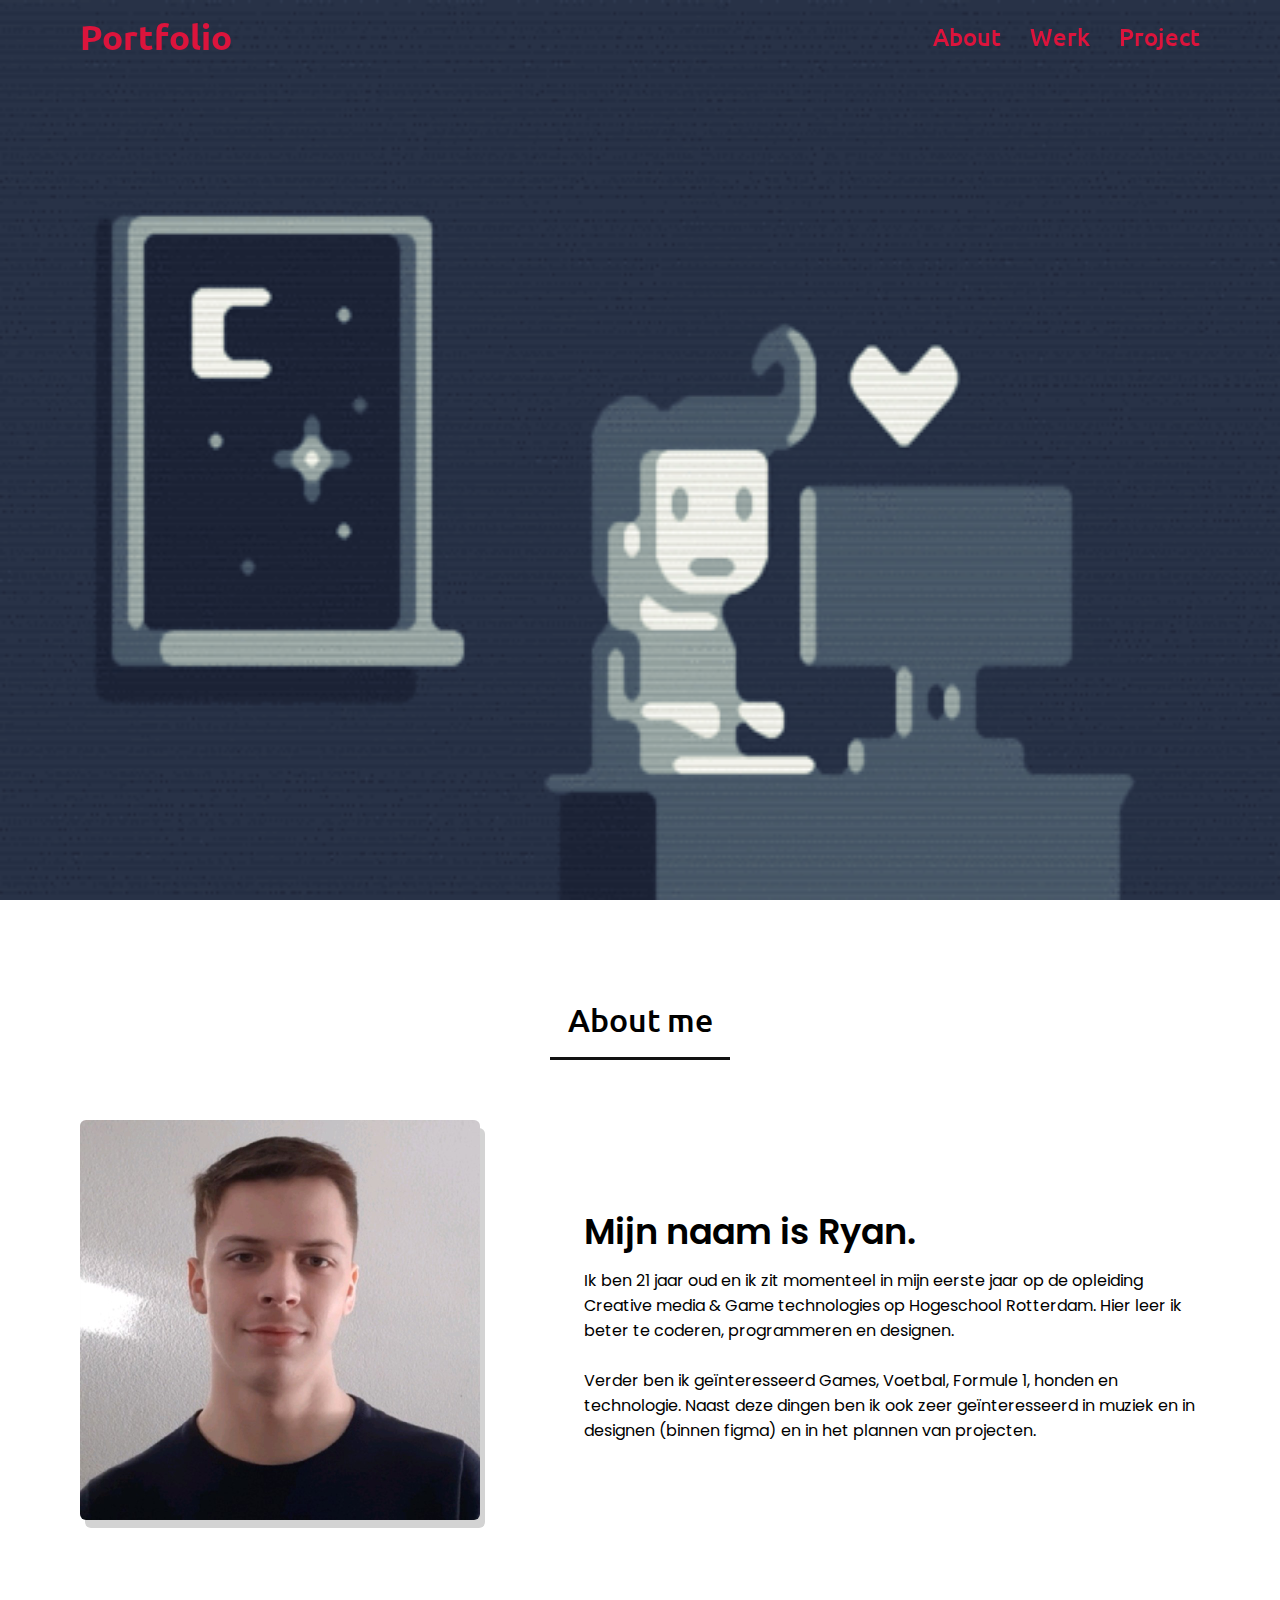
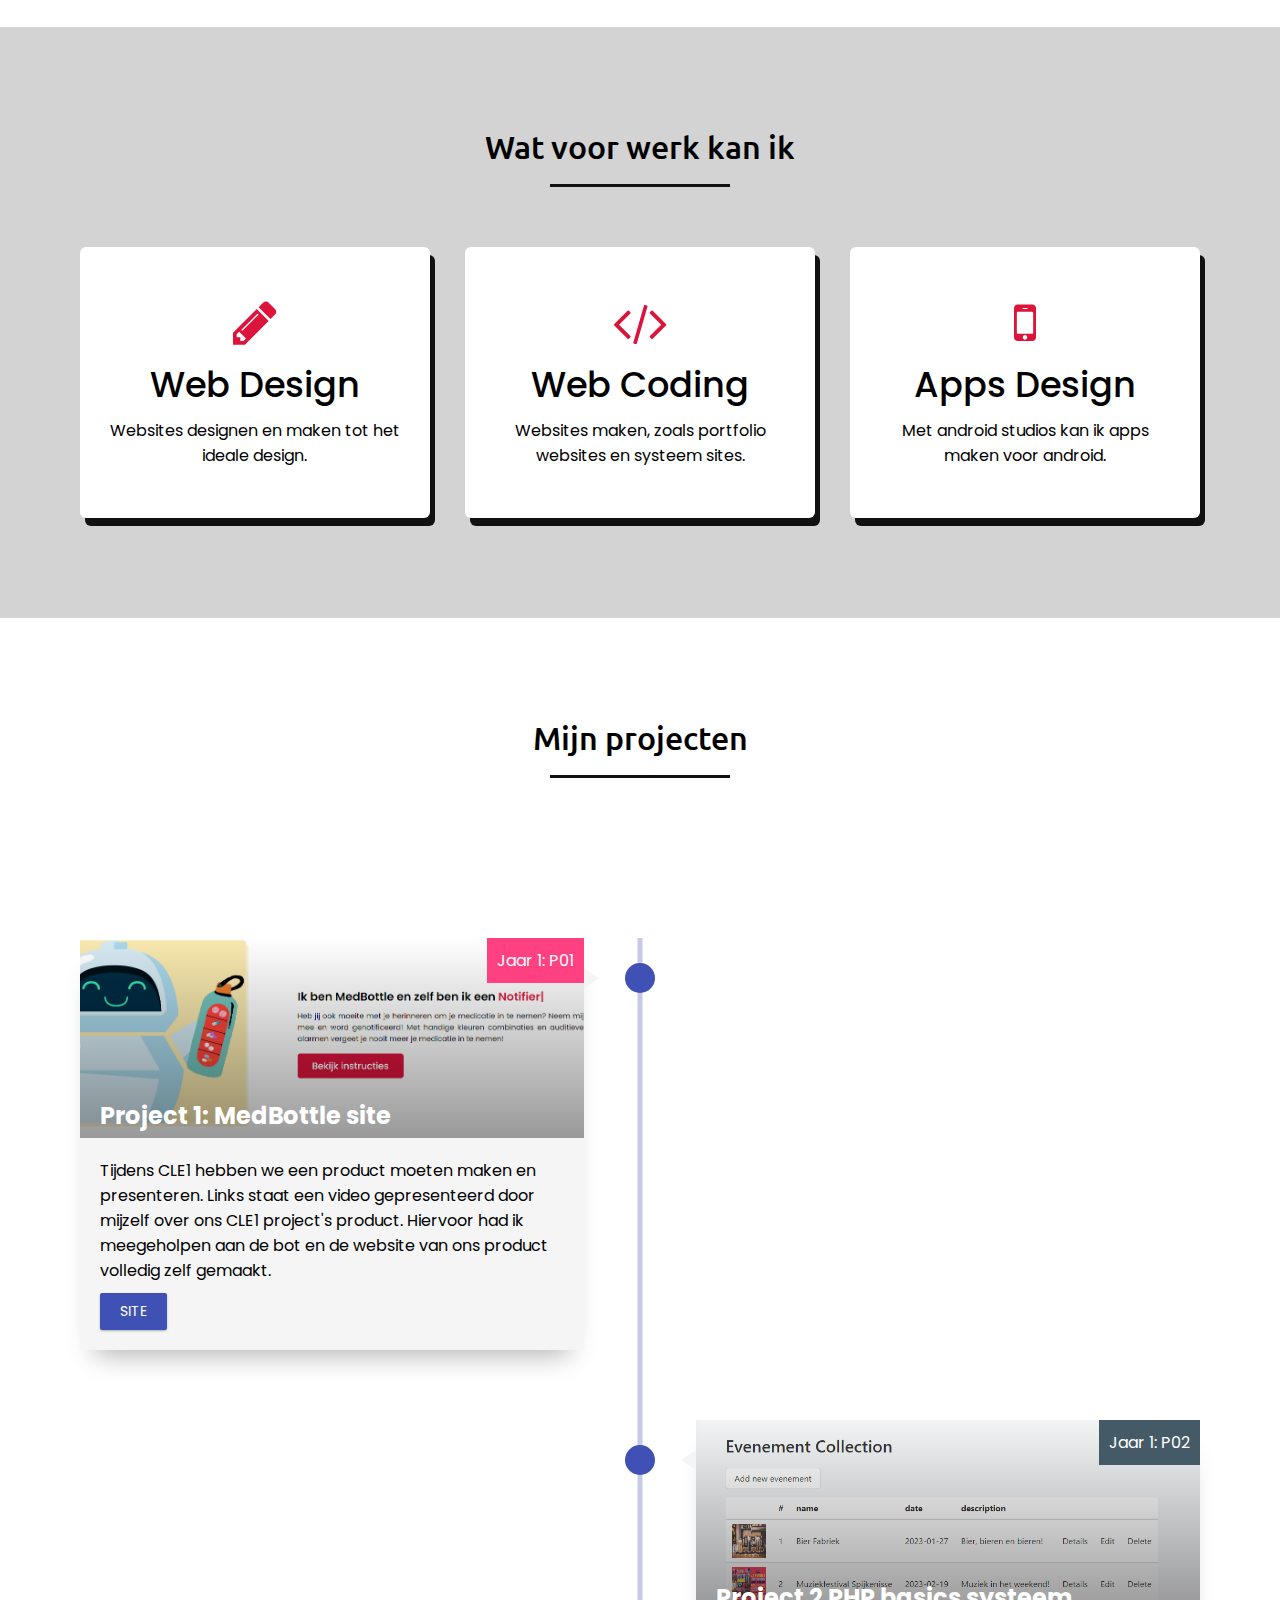
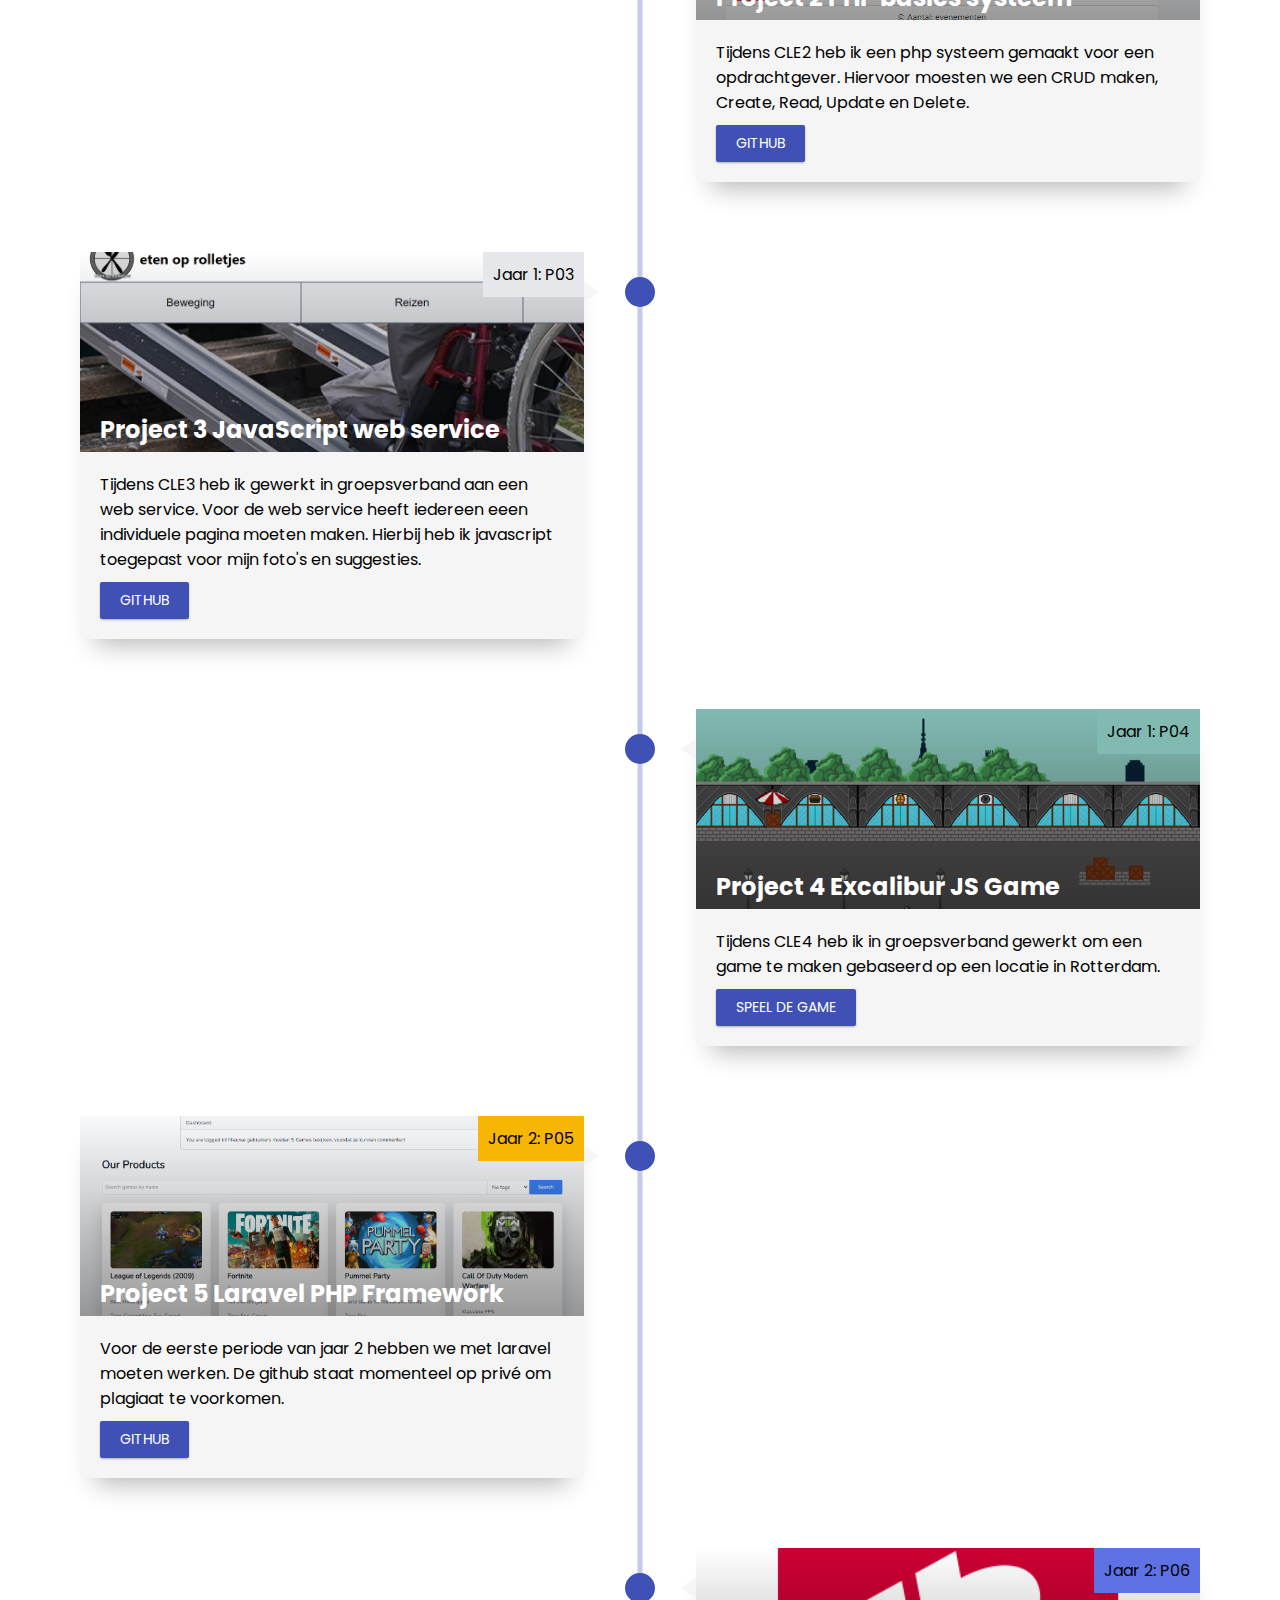
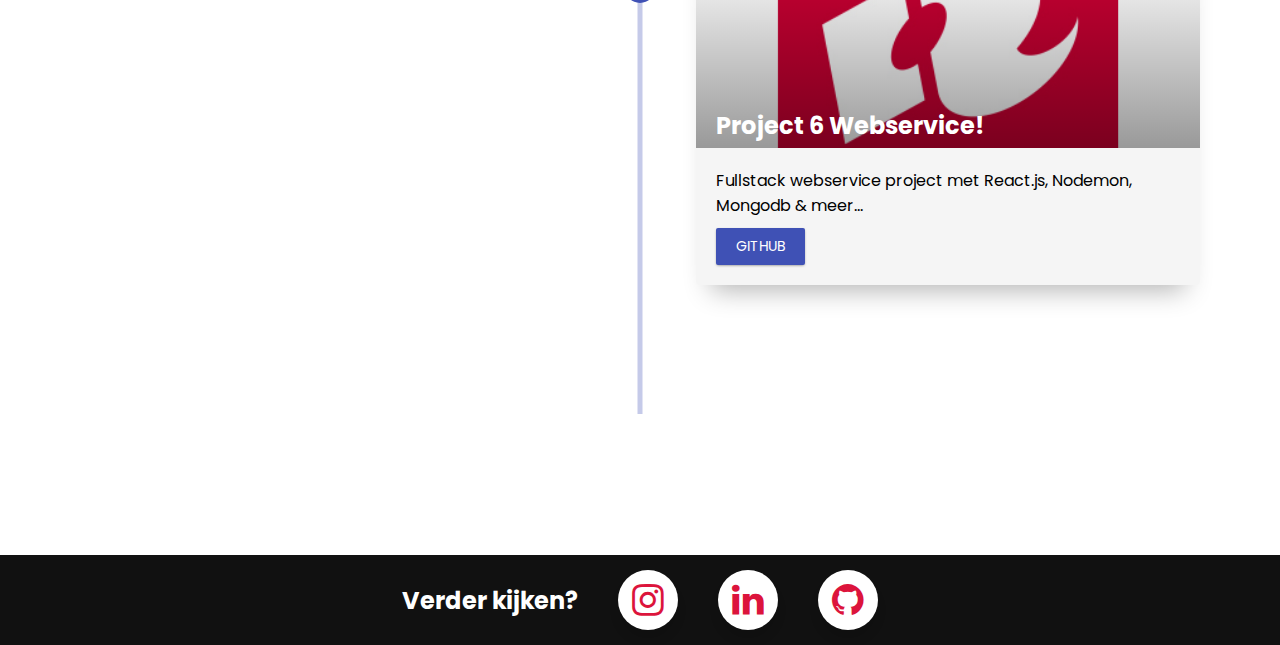
<file: index.html>
<!DOCTYPE html>
<html lang="en">

<head>
    <meta charset="UTF-8">
    <meta http-equiv="X-UA-Compatible" content="IE=edge">
    <meta name="viewport" content="width=device-width, initial-scale=1.0">
    <title>Ryan de Man Portfolio</title>
    <link rel="icon" type="image/x-icon" href="./images/logohr.jpg">
    <link rel="stylesheet" href="portfolio.css">
    <script src="https://code.jquery.com/jquery-3.5.1.min.js"></script>
    <link rel="stylesheet" href="https://cdnjs.cloudflare.com/ajax/libs/font-awesome/4.7.0/css/font-awesome.min.css">
</head>

<body>
    <div class="scroll-up-btn">
        <i class="fa fa-angle-up"></i>
    </div>
    <header>
        <nav class="navbar">
            <div class="max-width">
                <div class="logo"><a href="#"><span>Portfolio</span></a></div>
                <ul class="menu">
                    <li><a href="#about" class="menu-btn">About</a></li>
                    <li><a href="#werk" class="menu-btn">Werk</a></li>
                    <li><a href="#werkvr" class="menu-btn">Project</a></li>
                </ul>
                <div class="menu-btn">
                    <i class="fa fa-bars"></i>
                </div>
            </div>
        </nav>
    </header>
    <main>
        <!-- home section start -->
        <section class="home" id="home">
            <div class="max-width">
                <div class="home-content">
                    <div class="text-1"></div>
                    <div class="text-2"></div>
                    <div class="text-3"></div>
                </div>
            </div>
        </section>

        <!-- about section start -->
        <section class="about" id="about">
            <div class="max-width">
                <h2 class="title">About me</h2>
                <div class="about-content">
                    <div class="column left">
                        <img src="images/ryandm.jpg" alt="">
                    </div>
                    <div class="column right">
                        <div class="text">Mijn naam is Ryan.<span class="typing-2"></span></div>
                        <p>Ik ben 21 jaar oud en ik zit momenteel in mijn eerste jaar op de opleiding Creative media & Game technologies op Hogeschool Rotterdam. 
                            Hier leer ik beter te coderen, programmeren en designen.
                        </p>
                        <br>
                        <p>Verder ben ik geïnteresseerd Games, Voetbal, Formule 1, honden en technologie. Naast deze dingen ben ik ook zeer geïnteresseerd in muziek en 
                            in designen (binnen figma) en in het plannen van projecten.
                        </p>
                    </div>
                </div>
            </div>
        </section>

        <!-- Werk service start -->
        <section class="services" id="werk">
            <div class="max-width">
                <h2 class="title">Wat voor werk kan ik</h2>
                <div class="serv-content">
                    <div class="card">
                        <div class="box">
                            <i class="fa fa-pencil"></i>
                            <div class="text">Web Design</div>
                            <p>Websites designen en maken tot het ideale design.</p>
                        </div>
                    </div>
                    <div class="card">
                        <div class="box">
                            <i class="fa fa-code"></i>

                            <div class="text">Web Coding</div>
                            <p>Websites maken, zoals portfolio websites en systeem sites. </p>
                        </div>
                    </div>
                    <div class="card">
                        <div class="box">
                            <i class="fa fa-mobile"></i>
                            <div class="text">Apps Design</div>
                            <p>Met android studios kan ik apps maken voor android.</p>
                        </div>
                    </div>
                </div>
            </div>
        </section>


        <section class="about" id="werkvr">
            <div class="max-width">
                <h2 class="title">Mijn projecten</h2>
                <section class="timeline">
                    <div class="container">
                        <div class="timeline-item">
                            <div class="timeline-img"></div>

                            <div class="timeline-content timeline-card js--fadeInLeft">
                                <div class="timeline-img-header">
                                    <h2>Project 1: MedBottle site</h2>
                                </div>
                                <div class="date">Jaar 1: P01</div>
                                <p>Tijdens CLE1 hebben we een product moeten maken en presenteren. Links staat een video gepresenteerd door mijzelf over ons CLE1 project's product. Hiervoor had ik meegeholpen aan de bot en de website van ons product volledig
                                    zelf gemaakt.</p>
                                <a class="bnt-more" href="https://fireshotryan.github.io/CLEMedBottle/index.html" target="_blank">Site</a>
                            </div>
                        </div>

                        <div class="timeline-item">

                            <div class="timeline-img"></div>

                            <div class="timeline-content timeline-card js--fadeInRight">
                                <div class="timeline-img-header2">
                                    <h2>Project 2 PHP basics systeem</h2>
                                </div>
                                <div class="datetwo">Jaar 1: P02</div>
                                <p>Tijdens CLE2 heb ik een php systeem gemaakt voor een opdrachtgever. Hiervoor moesten we een CRUD maken, Create, Read, Update en Delete.</p>
                                <a class="bnt-more" href="https://github.com/Fireshotryan/Basicevenementen" target="_blank">Github</a>
                            </div>
                        </div>
                        <div class="timeline-item">

                            <div class="timeline-img"></div>

                            <div class="timeline-content timeline-card js--fadeInRight">
                                <div class="timeline-img-header3">
                                    <h2>Project 3 JavaScript web service</h2>
                                </div>
                                <div class="datethree">Jaar 1: P03</div>
                                <p>Tijdens CLE3 heb ik gewerkt in groepsverband aan een web service. Voor de web service heeft iedereen eeen individuele pagina moeten maken. Hierbij heb ik javascript toegepast voor mijn foto's en suggesties.
                                </p>
                                <a class="bnt-more" href="https://xanderkoen.github.io/CLE3/html/voorzieningen.html" target="_blank">Github</a>
                            </div>
                        </div>
                        <div class="timeline-item">

                            <div class="timeline-img"></div>

                            <div class="timeline-content timeline-card js--fadeInRight">
                                <div class="timeline-img-header4">
                                    <h2>Project 4 Excalibur JS Game</h2>
                                </div>
                                <div class="datefour">Jaar 1: P04</div>
                                <p>Tijdens CLE4 heb ik in groepsverband gewerkt om een game te maken gebaseerd op een locatie in Rotterdam.
                                </p>
                                <a class="bnt-more" href="https://thatguythimo.github.io/CLE4Team21/" target="_blank">Speel de game</a>
                            </div>
                        </div>
                        <div class="timeline-item">

                            <div class="timeline-img"></div>

                            <div class="timeline-content timeline-card js--fadeInRight">
                                <div class="timeline-img-header5">
                                    <h2>Project 5 Laravel PHP Framework</h2>
                                </div>
                                <div class="datefive">Jaar 2: P05</div>
                                <p>Voor de eerste periode van jaar 2 hebben we met laravel moeten werken. De github staat momenteel op privé om plagiaat te voorkomen.
                                </p>
                                <a class="bnt-more" href="#" target="_blank">Github</a>
                            </div>
                        </div>
                        <div class="timeline-item">

                            <div class="timeline-img"></div>

                            <div class="timeline-content timeline-card js--fadeInRight">
                                <div class="timeline-img-header6">
                                    <h2>Project 6 Webservice!</h2>
                                </div>
                                <div class="datesix">Jaar 2: P06</div>
                                <p>Fullstack webservice project met React.js, Nodemon, Mongodb & meer...
                                </p>
                                <a class="bnt-more" href="https://github.com/Fireshotryan/Prg06-React" target="_blank">Github</a>
                            </div>
                        </div>
                    </div>

                </section>
        </section>
        <!-- skills section start -->
        <!-- <section class="skills" id="skills">
            <div class="max-width">
                <h2 class="title">Ervaring en skills</h2>
                <div class="skills-content">
                    <div class="column left">
                        <div class="text">Mijn ervaringen en skills</div>
                        <p>Ik heb 3 jaar ervaring op het MBO met coderen, waar ik met HTML, CSS, PHP, JavaScript, Laravel en Wordpress heb gewerkt.</p>
                    </div>
                    <div class="column right">
                        <div class="bars">
                            <div class="info">
                                <span>HTML</span>
                                <span>80%</span>
                            </div>
                            <div class="line html"></div>
                        </div>
                        <div class="bars">
                            <div class="info">
                                <span>CSS</span>
                                <span>75%</span>
                            </div>
                            <div class="line css"></div>
                        </div>
                        <div class="bars">
                            <div class="info">
                                <span>PHP</span>
                                <span>65%</span>
                            </div>
                            <div class="line php"></div>
                        </div>
                        <div class="bars">
                            <div class="info">
                                <span>JavaScript</span>
                                <span>40%</span>
                            </div>
                            <div class="line js"></div>
                        </div>
                        <div class="bars">
                            <div class="info">
                                <span>Laravel</span>
                                <span>60%</span>
                            </div>
                            <div class="line lara"></div>
                        </div>
                        <div class="bars">
                            <div class="info">
                                <span>Wordpress</span>
                                <span>70%</span>
                            </div>
                            <div class="line wordpr"></div>
                        </div>
                    </div>
                </div>
            </div>
        </section> -->

     
    </main>
    <!-- Footer + social media -->
    <footer>
        <div class="wrapper">
            <h2 class="icon">Verder kijken?</h2>
            <a href="https://www.instagram.com/ryanmdeman/" target="_blank" class="icon instagram">
                <div class="tooltip"> Instagram </div>
                <span> <i class="fa fa-instagram"></i> </span> </a>
            <a href="https://www.linkedin.com/in/ryan-de-man/" target="_blank" class="icon linkedin">
                <div class="tooltip"> Linkedin </div>
                <span> <i class="fa fa-linkedin"></i> </span> </a>
            <a href="https://github.com/Fireshotryan" target="_blank" class="icon github">
                <div class="tooltip"> Github </div>
                <span> <i class="fa fa-github"></i> </span> </a>
        </div>
    </footer>
    <script src="script.js"></script>
</body>
<script>
    $(function() {

        window.sr = ScrollReveal();

        if ($(window).width() < 768) {

            if ($('.timeline-content').hasClass('js--fadeInLeft')) {
                $('.timeline-content').removeClass('js--fadeInLeft').addClass('js--fadeInRight');
            }

            sr.reveal('.js--fadeInRight', {
                origin: 'right',
                distance: '300px',
                easing: 'ease-in-out',
                duration: 800,
            });

        } else {

            sr.reveal('.js--fadeInLeft', {
                origin: 'left',
                distance: '300px',
                easing: 'ease-in-out',
                duration: 800,
            });

            sr.reveal('.js--fadeInRight', {
                origin: 'right',
                distance: '300px',
                easing: 'ease-in-out',
                duration: 800,
            });

        }

        sr.reveal('.js--fadeInLeft', {
            origin: 'left',
            distance: '300px',
            easing: 'ease-in-out',
            duration: 800,
        });

        sr.reveal('.js--fadeInRight', {
            origin: 'right',
            distance: '300px',
            easing: 'ease-in-out',
            duration: 800,
        });


    });
</script>

</html>
</file>
<file: portfolio.css>
/*  import google fonts */

@import url('https://fonts.googleapis.com/css2?family=Poppins:wght@400;500;600;700&family=Ubuntu:wght@400;500;700&display=swap');
* {
    margin: 0;
    padding: 0;
    box-sizing: border-box;
    text-decoration: none;
}

html {
    scroll-behavior: smooth;
}


/* custom scroll bar */

::-webkit-scrollbar {
    width: 10px;
}

::-webkit-scrollbar-track {
    background: #f1f1f1;
}

::-webkit-scrollbar-thumb {
    background: #888;
}

::-webkit-scrollbar-thumb:hover {
    background: #555;
}


/* all similar content styling codes */

header {
    font-family: 'Ubuntu', sans-serif;
}

section {
    padding: 100px 0;
}

.max-width {
    max-width: 1300px;
    padding: 0 80px;
    margin: auto;
}

.about,
.services,
.skills,
.teams,
.contact,
footer {
    font-family: 'Poppins', sans-serif;
}

.about .about-content,
.services .serv-content,
.skills .skills-content {
    display: flex;
    flex-wrap: wrap;
    align-items: center;
    justify-content: space-between;
}

.contact .contact-content {
    display: flex;
    flex-wrap: wrap;
    justify-content: space-between;
}

section .title {
    position: relative;
    text-align: center;
    font-size: 2em;
    font-weight: 500;
    margin-bottom: 60px;
    padding-bottom: 20px;
    font-family: 'Ubuntu', sans-serif;
}

section .title::before {
    content: "";
    position: absolute;
    bottom: 0px;
    left: 50%;
    width: 180px;
    height: 3px;
    background: #111;
    transform: translateX(-50%);
}

section .title::after {
    position: absolute;
    bottom: -8px;
    left: 50%;
    font-size: 2em;
    color: crimson;
    padding: 0 5px;
    background: #fff;
    transform: translateX(-50%);
}


/* navbar styling */

.navbar {
    position: fixed;
    width: 100vw;
    z-index: 999;
    padding: 15px 0;
    transition: all 0.3s ease;
}

.navbar.sticky {
    padding: 15px 0;
}

.navbar .max-width {
    display: flex;
    align-items: center;
    justify-content: space-between;
}

.navbar .logo a {
    color: crimson;
    font-size: 2.2em;
    font-weight: 600;
}

.navbar .logo a span {
    transition: all 0.3s ease;
}

.navbar .menu li {
    list-style: none;
    display: inline-block;
}

.navbar .menu li a {
    display: block;
    color: crimson;
    font-size: 1.5em;
    font-weight: 500;
    margin-left: 25px;
    transition: color 0.3s ease;
}

.navbar .menu li a:hover {
    color: crimson;
}

.navbar.sticky .menu li a:hover {
    color: #fff;
}


/* menu btn styling */

.menu-btn {
    color: crimson;
    font-size: 2.0em;
    cursor: pointer;
    display: none;
}

.scroll-up-btn {
    position: fixed;
    height: 45px;
    width: 42px;
    background: crimson;
    right: 30px;
    bottom: 10px;
    text-align: center;
    line-height: 45px;
    color: #fff;
    z-index: 9999;
    font-size: 2.2em;
    border-radius: 6px;
    border-bottom-width: 2px;
    cursor: pointer;
    opacity: 0;
    pointer-events: none;
    transition: all 0.3s ease;
}

.scroll-up-btn.show {
    bottom: 90px;
    opacity: 1;
    pointer-events: auto;
    filter: drop-shadow(6px 6px 12px crimson) invert(25%);
}


/* home section styling */

.home {
    height: 100vh;
    color: #fff;
    min-height: 500px;
    background-attachment: fixed;
    font-family: 'Ubuntu', sans-serif;
    display: flex;
    background: url('images/bannergif.gif');
    background-repeat: no-repeat;
    background-size: 100% 120%;
    position: relative;
}

.home .max-width {
    width: 100vw;
    display: flex;
}

.home .max-width .row {
    margin-right: 0;
}

.home .home-content .text-1 {
    font-size: 2.2em;
}

.home .home-content .text-2 {
    font-size: 4.2em;
    font-weight: 600;
    margin-left: -3px;
}

.home .home-content .text-3 {
    font-size: 2.2em;
    margin: 5px 0;
}

.home .home-content .text-3 span {
    color: crimson;
    font-weight: 500;
}

.home .home-content a {
    display: inline-block;
    background: crimson;
    color: #fff;
    font-size: 2.1em;
    padding: 12px 36px;
    margin-top: 20px;
    font-weight: 400;
    border-radius: 6px;
    border: 2px solid crimson;
    transition: all 0.3s ease;
}

.home .home-content a:hover {
    color: crimson;
    background: none;
}


/* about section styling */

.about .about-content .left {
    width: 45%;
}

.about .about-content .left img {
    height: 400px;
    width: 400px;
    object-fit: cover;
    border-radius: 6px;
    box-shadow: 5px 8px #D3D3D3;
}

.about .about-content .right {
    width: 55%;
}

.about .about-content .right .text {
    font-size: 2.2em;
    font-weight: 600;
    margin-bottom: 10px;
}

.about .about-content .right .text span {
    color: crimson;
}

.about .about-content .right p {
    text-align: left;
}

.about .about-content .right a:hover {
    color: crimson;
    background: none;
}


/* Wat ik kan regelen */

.services,
.teams {
    background: #D3D3D3;
}

.services .title::before,
.teams .title::before {
    background: #111;
}

.services .title::after,
.teams .title::after {
    background: #111;
}

.services .serv-content .card {
    width: calc(33% - 20px);
    background: #fff;
    text-align: center;
    border-radius: 6px;
    box-shadow: 5px 8px #111;
    padding: 50px 25px;
    cursor: pointer;
    transition: all 0.3s ease;
}

.services .serv-content .card:hover {
    background: crimson;
}

.services .serv-content .card .box {
    transition: all 0.3s ease;
}

.services .serv-content .card:hover .box {
    transform: scale(1.05);
}

.services .serv-content .card i {
    font-size: 3.2em;
    color: crimson;
    transition: color 0.3s ease;
}

.services .serv-content .card:hover i {
    color: #fff;
}

.services .serv-content .card .text {
    font-size: 2.2em;
    font-weight: 500;
    margin: 10px 0 7px 0;
}

.timeline {
    position: relative;
}

.timeline::before {
    content: "";
    background: #C5CAE9;
    width: 5px;
    height: 95%;
    position: absolute;
    left: 50%;
    transform: translateX(-50%);
}

.timeline-item {
    width: 100%;
    margin-bottom: 70px;
}

.timeline-item:nth-child(even) .timeline-content {
    float: right;
    padding: 40px 30px 10px 30px;
}

.timeline-item:nth-child(even) .timeline-content .date {
    right: auto;
    left: 0;
}

.timeline-item:nth-child(even) .timeline-content::after {
    content: "";
    position: absolute;
    border-style: solid;
    width: 0;
    height: 0;
    top: 30px;
    left: -15px;
    border-width: 10px 15px 10px 0;
    border-color: transparent #f5f5f5 transparent transparent;
}

.timeline-item::after {
    content: "";
    display: block;
    clear: both;
}

.timeline-content {
    position: relative;
    width: 45%;
    padding: 10px 30px;
    border-radius: 4px;
    background: #f5f5f5;
    box-shadow: 0 20px 25px -15px rgba(0, 0, 0, 0.3);
}

.timeline-content::after {
    content: "";
    position: absolute;
    border-style: solid;
    width: 0;
    height: 0;
    top: 30px;
    right: -15px;
    border-width: 10px 0 10px 15px;
    border-color: transparent transparent transparent #f5f5f5;
}

.timeline-img {
    width: 30px;
    height: 30px;
    background: #3F51B5;
    border-radius: 50%;
    position: absolute;
    left: 50%;
    margin-top: 25px;
    margin-left: -15px;
}

.timeline-card {
    padding: 0 !important;
}

.timeline-card p {
    padding: 0 20px;
}

.timeline-card a {
    margin-left: 20px;
    background: #3F51B5;
    color: #FFFFFF;
    padding: 8px 20px;
    text-transform: uppercase;
    font-size: 14px;
    margin-bottom: 20px;
    margin-top: 10px;
    display: inline-block;
    border-radius: 2px;
    box-shadow: 0 1px 3px -1px rgba(0, 0, 0, 0.6);
}

.timeline-item .timeline-img-header {
    background: linear-gradient(rgba(0, 0, 0, 0), rgba(0, 0, 0, 0.4)), url("images/MedBottle.jpg") center center no-repeat;
    background-size: cover;
}

.timeline-item .timeline-img-header2 {
    background: linear-gradient(rgba(0, 0, 0, 0), rgba(0, 0, 0, 0.4)), url("images/Periode2.jpg") center center no-repeat;
    background-size: cover;
}

.timeline-item .timeline-img-header3 {
    background: linear-gradient(rgba(0, 0, 0, 0), rgba(0, 0, 0, 0.4)), url("images/CLE3.png") center center no-repeat;
    background-size: cover;
}

.timeline-item .timeline-img-header4 {
    background: linear-gradient(rgba(0, 0, 0, 0), rgba(0, 0, 0, 0.4)), url("images/Game.PNG") center center no-repeat;
    background-size: cover;
}

.timeline-item .timeline-img-header5 {
    background: linear-gradient(rgba(0, 0, 0, 0), rgba(0, 0, 0, 0.4)), url("images/laravel.PNG") center center no-repeat;
    background-size: cover;
}

.timeline-item .timeline-img-header6 {
    background: linear-gradient(rgba(0, 0, 0, 0), rgba(0, 0, 0, 0.4)), url("images/logohr.jpg") center center no-repeat;
    background-size: cover;
}

.timeline-img-header {
    height: 200px;
    position: relative;
    margin-bottom: 20px;
}

.timeline-img-header2 {
    height: 200px;
    position: relative;
    margin-bottom: 20px;
}

.timeline-img-header h2 {
    color: #FFFFFF;
    position: absolute;
    bottom: 5px;
    left: 20px;
}

.timeline-img-header2 h2 {
    color: #FFFFFF;
    position: absolute;
    bottom: 5px;
    left: 20px;
}

.timeline-img-header3 {
    height: 200px;
    position: relative;
    margin-bottom: 20px;
}

.timeline-img-header3 h2 {
    color: #FFFFFF;
    position: absolute;
    bottom: 5px;
    left: 20px;
}

.timeline-img-header4 {
    height: 200px;
    position: relative;
    margin-bottom: 20px;
}

.timeline-img-header4 h2 {
    color: #FFFFFF;
    position: absolute;
    bottom: 5px;
    left: 20px;
}

.timeline-img-header5 {
    height: 200px;
    position: relative;
    margin-bottom: 20px;
}

.timeline-img-header5 h2 {
    color: #FFFFFF;
    position: absolute;
    bottom: 5px;
    left: 20px;
}

.timeline-img-header6 {
    height: 200px;
    position: relative;
    margin-bottom: 20px;
}

.timeline-img-header6 h2 {
    color: #FFFFFF;
    position: absolute;
    bottom: 5px;
    left: 20px;
}



blockquote {
    margin-top: 30px;
    color: #757575;
    border-left-color: #3F51B5;
    padding: 0 20px;
}

.date {
    background: #FF4081;
    display: inline-block;
    color: #FFFFFF;
    padding: 10px;
    position: absolute;
    top: 0;
    right: 0;
}

.date {
    background: #FF4081;
    display: inline-block;
    color: #FFFFFF;
    padding: 10px;
    position: absolute;
    top: 0;
    right: 0;
}

.datetwo {
    background: #445A67;
    display: inline-block;
    color: #FFFFFF;
    padding: 10px;
    position: absolute;
    top: 0;
    right: 0;
}

.datethree {
    background: #e5e7eb;
    display: inline-block;
    color: #000000;
    padding: 10px;
    position: absolute;
    top: 0;
    right: 0;
}

.datefour {
    background: #81bab1;
    display: inline-block;
    color: #000000;
    padding: 10px;
    position: absolute;
    top: 0;
    right: 0;
}

.datefive {
    background: #f7b603;
    display: inline-block;
    color: #000000;
    padding: 10px;
    position: absolute;
    top: 0;
    right: 0;
}

.datesix {
    background: rgb(94, 114, 228);
    display: inline-block;
    color: #000000;
    padding: 10px;
    position: absolute;
    top: 0;
    right: 0;
}

@media screen and (max-width: 768px) {
    .timeline::before {
        left: 50px;
    }
    .timeline .timeline-img {
        left: 50px;
    }
    .timeline .timeline-content {
        max-width: 100%;
        width: auto;
        margin-left: 70px;
    }
    .timeline .timeline-item:nth-child(even) .timeline-content {
        float: none;
    }
    .timeline .timeline-item:nth-child(odd) .timeline-content::after {
        content: "";
        position: absolute;
        border-style: solid;
        width: 0;
        height: 0;
        top: 30px;
        left: -15px;
        border-width: 10px 15px 10px 0;
        border-color: transparent #f5f5f5 transparent transparent;
    }
}


/* CLE video sectie */

#werkvr.about .about-content .right {
    width: 45%;
}


/* Mijn skills */

.skills {
    background-color: #D3D3D3;
}

.skills .skills-content .column {
    width: calc(50% - 30px);
}

.skills .skills-content .left .text {
    font-size: 2em;
    font-weight: 600;
    margin-bottom: 10px;
}

.skills .skills-content .left p {
    text-align: left;
}

.skills .skills-content .left a:hover {
    color: crimson;
    background: none;
}

.skills .skills-content .right .bars {
    margin-bottom: 15px;
}

.skills .skills-content .right .info {
    display: flex;
    margin-bottom: 5px;
    align-items: center;
    justify-content: space-between;
}

.skills .skills-content .right span {
    font-weight: 500;
    font-size: 1.6em;
}

.skills .skills-content .right .line {
    height: 5px;
    width: 100%;
    background: lightgrey;
    position: relative;
}

.skills .skills-content .right .line::before {
    content: "";
    position: absolute;
    height: 100%;
    left: 0;
    top: 0;
    background: rgb(221, 9, 51);
}

.skills-content .right .html::before {
    width: 80%;
}

.skills-content .right .css::before {
    width: 75%;
}

.skills-content .right .php::before {
    width: 65%;
}

.skills-content .right .js::before {
    width: 40%;
}

.skills-content .right .lara::before {
    width: 60%;
}

.skills-content .right .wordpr::before {
    width: 70%;
}


/* contact formulier */

.contact .contact-content .column {
    width: calc(50% - 30px);
}

.contact .contact-content .text {
    font-size: 2em;
    font-weight: 600;
    margin-bottom: 10px;
}

.contact .contact-content .left p {
    text-align: start;
}

.contact .contact-content .left .icons {
    margin: 10px 0;
}

.contact .contact-content .row {
    display: flex;
    height: 65px;
    align-items: center;
}

.contact .contact-content .row .info {
    margin-left: 30px;
}

.contact .contact-content .row i {
    font-size: 2em;
    color: crimson;
}

.contact .contact-content .info .head {
    font-weight: 500;
}

.contact .contact-content .info .sub-title {
    color: #333;
}

.contact .right form .fields {
    display: flex;
}

.contact .right form .field,
.contact .right form .fields .field {
    height: 45px;
    width: 100%;
    margin-bottom: 15px;
}

.contact .right form .textarea {
    height: 80px;
    width: 100%;
}

.contact .right form .name {
    margin-right: 10px;
}

.contact .right form .field input,
.contact .right form .textarea textarea {
    height: 100%;
    width: 100%;
    border: 1px solid lightgrey;
    border-radius: 6px;
    outline: none;
    padding: 0 15px;
    font-size: 1.2em;
    font-family: 'Poppins', sans-serif;
    transition: all 0.3s ease;
}

.contact .right form .field input:focus,
.contact .right form .textarea textarea:focus {
    border-color: #b3b3b3;
}

.contact .right form .textarea textarea {
    padding-top: 10px;
    resize: none;
}

.contact .right form .button-area {
    display: flex;
    align-items: center;
}

.right form .button-area button {
    color: #fff;
    display: block;
    width: 160px!important;
    height: 45px;
    outline: none;
    font-size: 1.2em;
    font-weight: 500;
    border-radius: 6px;
    cursor: pointer;
    flex-wrap: nowrap;
    background: crimson;
    border: 2px solid crimson;
    transition: all 0.3s ease;
}

.right form .button-area button:hover {
    color: crimson;
    background: none;
}

input:invalid {
    background: rgb(233, 120, 120);
}

input:valid {
    background: white;
}

textarea:invalid {
    background: rgb(233, 120, 120);
}

textarea:valid {
    background: white;
}


/* footer section styling */

footer {
    background: #111;
    padding: 15px 23px;
    color: #fff;
    text-align: center;
}

footer span a {
    color: crimson;
    text-decoration: none;
}

footer span a:hover {
    text-decoration: underline;
}

.wrapper {
    display: inline-flex;
}

.wrapper .icon {
    margin: 0 20px;
    text-align: center;
    cursor: pointer;
    display: flex;
    align-items: center;
    justify-content: center;
    flex-direction: column;
    position: relative;
    z-index: 2;
    transition: 0.4s cubic-bezier(0.68, -0.55, 0.265, 1.55);
}

.wrapper .icon span {
    display: block;
    height: 60px;
    width: 60px;
    background: #fff;
    border-radius: 50%;
    position: relative;
    z-index: 2;
    box-shadow: 0px 10px 10px rgba(0, 0, 0, 0.1);
    transition: 0.4s cubic-bezier(0.68, -0.55, 0.265, 1.55);
}

.wrapper .icon span i {
    line-height: 60px;
    font-size: 2.3em;
    color: crimson;
}

.wrapper .icon .tooltip {
    position: absolute;
    top: 0;
    z-index: 1;
    background: #fff;
    color: #fff;
    padding: 10px 18px;
    font-size: 1.2em;
    font-weight: 500;
    border-radius: 25px;
    opacity: 0;
    pointer-events: none;
    box-shadow: 0px 10px 10px rgba(0, 0, 0, 0.1);
    transition: 0.4s cubic-bezier(0.68, -0.55, 0.265, 1.55);
}

.wrapper .icon:hover .tooltip {
    top: -70px;
    opacity: 1;
    pointer-events: auto;
}

.icon .tooltip:before {
    position: absolute;
    content: "";
    height: 15px;
    width: 15px;
    background: #fff;
    left: 50%;
    bottom: -6px;
    transform: translateX(-50%) rotate(45deg);
    transition: 0.4s cubic-bezier(0.68, -0.55, 0.265, 1.55);
}

.wrapper .icon:hover span {
    color: #fff;
}

.wrapper .icon:hover span i {
    color: #fff;
}

.wrapper .icon:hover span,
.wrapper .icon:hover .tooltip {
    text-shadow: 0px -1px 0px rgba(0, 0, 0, 0.4);
}

.wrapper .facebook:hover span,
.wrapper .facebook:hover .tooltip,
.wrapper .facebook:hover .tooltip:before {
    background: #3B5999;
}

.wrapper .twitter:hover span,
.wrapper .twitter:hover .tooltip,
.wrapper .twitter:hover .tooltip:before {
    background: #46C1F6;
}

.wrapper .instagram:hover span,
.wrapper .instagram:hover .tooltip,
.wrapper .instagram:hover .tooltip:before {
    background: #e1306c;
}

.wrapper .github:hover span,
.wrapper .github:hover .tooltip,
.wrapper .github:hover .tooltip:before {
    background: #333;
}

.wrapper .linkedin:hover span,
.wrapper .linkedin:hover .tooltip,
.wrapper .linkedin:hover .tooltip:before {
    background: #0A66C2;
}


/* responsive media query start */

@media (max-width: 1104px) {
    .about .about-content .left img {
        height: 350px;
        width: 350px;
    }
}

@media (max-width: 991px) {
    .max-width {
        padding: 0 50px;
    }
}

@media (max-width: 947px) {
    .menu-btn {
        display: block;
        z-index: 999;
    }
    .menu-btn i.active:before {
        content: "\f00d";
    }
    .navbar .menu {
        position: fixed;
        height: 100vh;
        width: 100vw;
        left: -100%;
        top: 0;
        background: #111;
        text-align: center;
        padding-top: 80px;
        transition: all 0.3s ease;
    }
    .navbar .menu.active {
        left: 0;
    }
    .navbar .menu li {
        display: block;
    }
    .navbar .menu li a {
        display: inline-block;
        margin: 20px 0;
        font-size: 1.5em;
    }
    .home .home-content .text-2 {
        font-size: 4.2em;
    }
    .home .home-content .text-3 {
        font-size: 2.2em;
    }
    .home .home-content a {
        font-size: 2.1em;
        padding: 10px 30px;
    }
    .max-width {
        max-width: 930px;
    }
    .about .about-content .column {
        width: 100%;
    }
    .about .about-content .left {
        display: flex;
        justify-content: center;
        margin: 0 auto 60px;
    }
    .about .about-content .right {
        flex: 100%;
    }
    .services .serv-content .card {
        width: calc(50% - 10px);
        margin-bottom: 20px;
    }
    .skills .skills-content .column,
    .contact .column {
        width: 100%;
        margin-bottom: 35px;
    }
}

@media (max-width: 690px) {
    .max-width {
        padding: 0 23px;
    }
    .home .home-content .text-2 {
        font-size: 4.2em;
    }
    .home .home-content .text-3 {
        font-size: 2.2em;
    }
    .home .home-content a {
        font-size: 2.1em;
    }
    .services .serv-content .card {
        width: 100%;
    }
}

@media (max-width: 500px) {
    .home .home-content .text-2 {
        font-size: 3.6em;
    }
    .home .home-content .text-3 {
        font-size: 2.2em;
    }
    .about .about-content .right .text,
    .skills .skills-content .left .text {
        font-size: 1.8em;
    }
    footer {
        font-size: 0.9em;
    }
    .wrapper .icon {
        margin: 0 10px;
        font-size: 1.2em;
    }
    .contact .right form .fields {
        flex-direction: column;
    }
    .contact .right form .name,
    .contact .right form .email {
        margin: 0;
    }
    .right form .error-box {
        width: 150px;
    }
    .right form .button-area button {
        color: #fff;
        display: block;
        width: 160px!important;
        height: 45px;
        outline: none;
        font-size: 1em;
        font-weight: 500;
        border-radius: 6px;
        cursor: pointer;
        flex-wrap: nowrap;
        background: crimson;
        border: 2px solid crimson;
        transition: all 0.3s ease;
    }
}

@media (max-width: 380px) {
    .wrapper .icon {
        margin: 0 2px;
        font-size: 0.8em;
    }
    .about .about-content .left img {
        height: 350px;
        width: 200px;
    }
}
</file>
